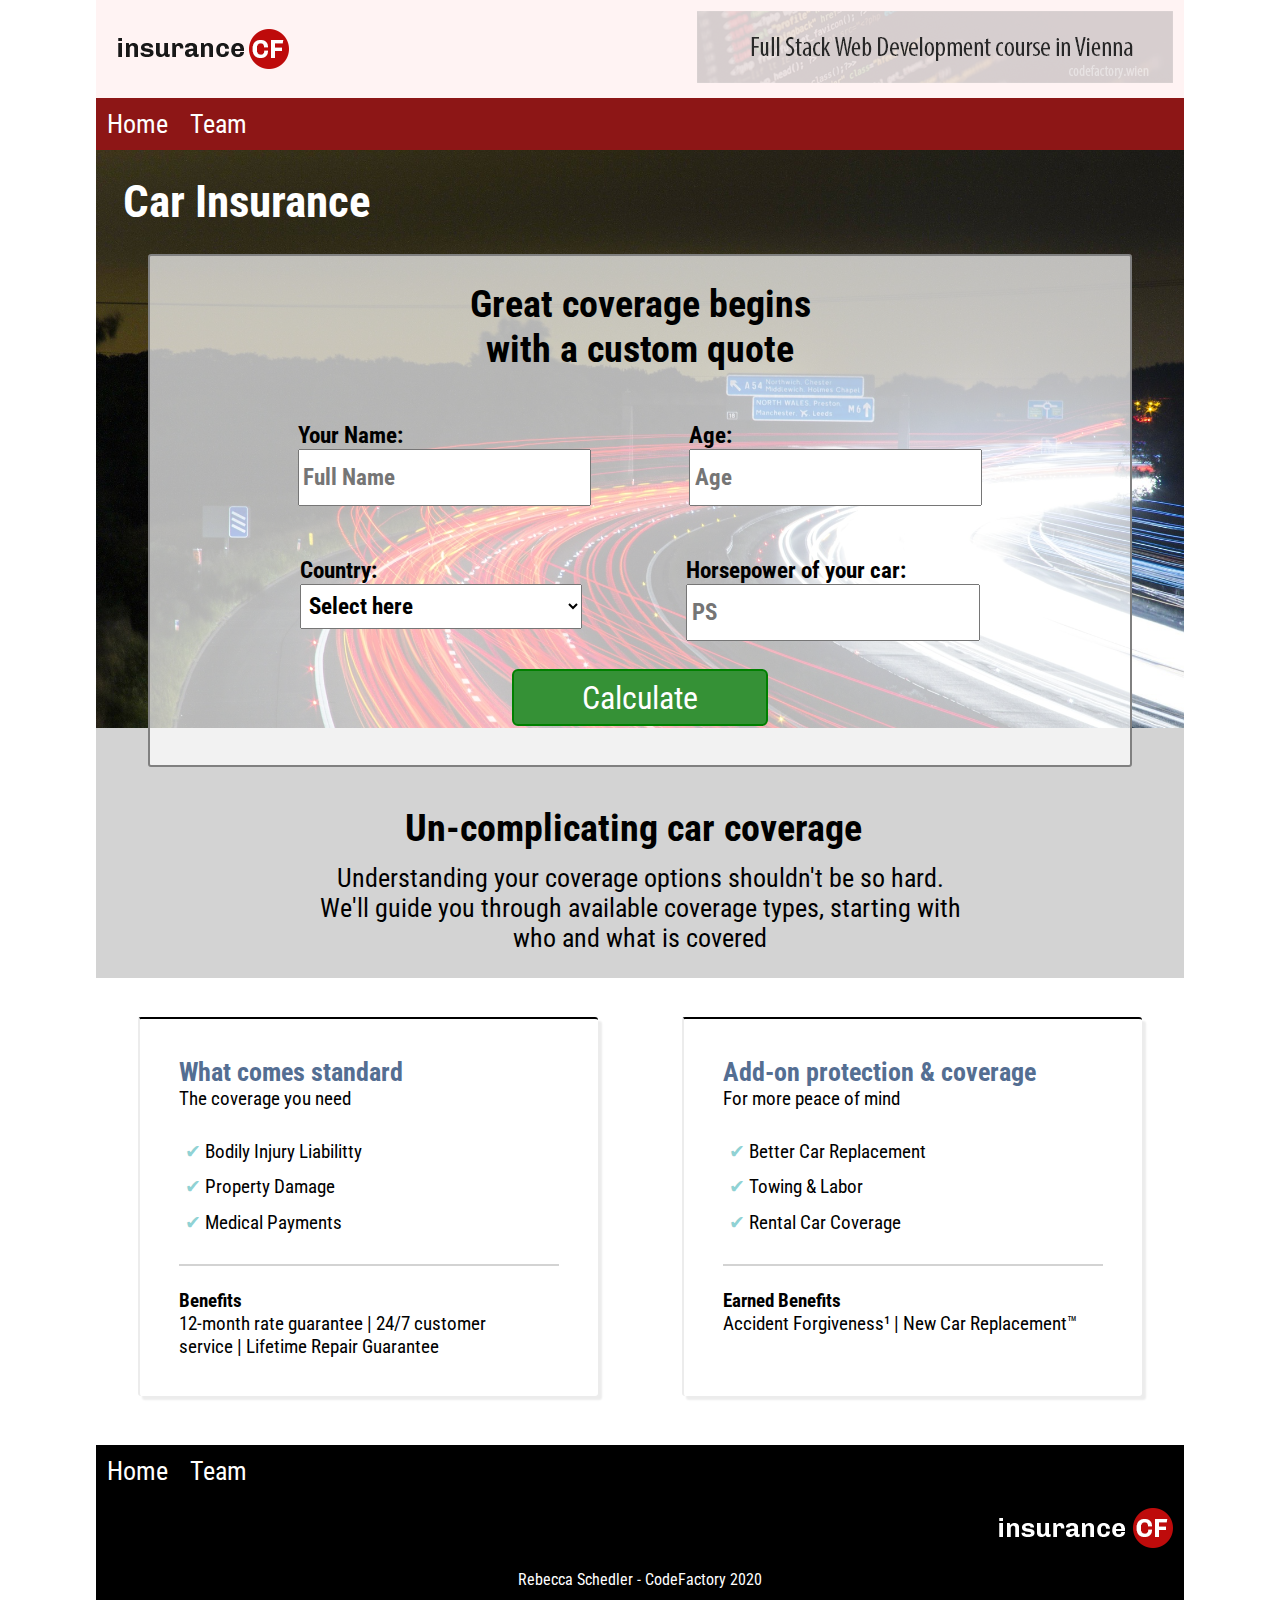
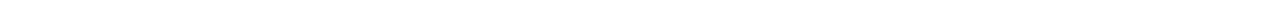
<file: index.html>
<!DOCTYPE html>
<html lang="en">
	<head>
		<title>Car insurance - CodeReview 03 </title>
		<meta charset="utf-8">
		<meta name="description" content="Codefactory Vienna Car-insurance">
		<meta name="author" content="Rebecca Schedler">
		<link rel="stylesheet" type="text/css" href="css/style.css">
		<link href="https://fonts.googleapis.com/css2?family=Roboto+Condensed:wght@300&display=swap" rel="stylesheet">
	</head>

	<body>
	<div id= "wrapping">
			
		<header>
			<banner>
				<img src="img/logo.png" id="logo1">
				<a href="https://www.codefactory.wien" title="CFLink" id="banner1"><img src="img/banner.png" class="linkimg"></a>
			</banner>

			<nav class="navbar">
				<ul>
					<li><a href="index.html" title="Home">Home</a></li>
					<li><a href="team.html" title="Team">Team</a></li>
				</ul>
			</nav>
		</header>
			
		<main>

			<h1 id="hline1">Car Insurance</h1>

			<div id="Box1" class="Box">

				<div><h1 id= "hline2">Great coverage begins with a custom quote</h1></div>
				
				<div id="form">

					<div class=fwindow>
						<h2> Your Name: </h2>
       					<input id="name" type="text" name="name" placeholder="Full Name">
					</div>
       				<div class=fwindow>
        				<h2> Age: </h2>
       					<input id="age" type="text" name="age" placeholder="Age">
       			 	</div>
       			
       			   	<div class=fwindow>
       			 		<h2>Country:</h2>        
                		<select id="country" name="country">
                			<option name="blank" id="blank">Select here</option>
        					<option name="austria" id="austria">Austria</option>
        					<option name="hungary" id="hungary">Hungary</option>
        					<option name="greece" id="greece">Greece</option>    
        				</select>
        			</div>

        			<div class=fwindow>
        				<h2>Horsepower of your car: </h2>
       			 		<input id="ps" type="text" name="ps" placeholder="PS">
					</div>
				
				</div>

				<input type="button" id="button" value="Calculate">
				

        		<div id="result"> </div>
					
			</div>

			<div id="Box2" class="Box">

				<h1 id="hline3">Un-complicating car coverage</h1>
					<p id="p1">Understanding your coverage options shouldn't be so hard. <br> We'll guide you through available coverage types, starting with who and what is covered</p>
			</div>

			<div id="Box3" class="Box">
				<div id=fbox1 class="factbox">
					<h3>What comes standard</h3>
					<p>The coverage you need</p>
					<br>
					<ul>
						<li><span>&#10004;</span>  Bodily Injury Liabilitty</li>
						<li><span>&#10004;</span>  Property Damage</li>
						<li><span>&#10004;</span>  Medical Payments</li>
					</ul>
					<br><hr class="line"><br>
					<p><b>Benefits</b><br>
					12-month rate guarantee | 24/7 customer <br> service | Lifetime Repair Guarantee</p>
				</div>

				<div id=fbox2 class="factbox">
					<h3>Add-on protection & coverage</h3>
					<p>For more peace of mind</p>
					<br>
					<ul>
						<li><span>&#10004;</span>  Better Car Replacement</li>
						<li><span>&#10004;</span>  Towing & Labor</li>
						<li><span>&#10004;</span>  Rental Car Coverage</li>
					</ul>
					<br><hr class="line"><br>
					<p><b>Earned Benefits</b><br>
					Accident Forgiveness&#185; | New Car Replacement&trade;</p>
				</div>
			</div>	
		</main>

		<footer>

			<nav class="navbar" id="navbottom">
				<ul>
					<li><a href="index.html" title="Home">Home</a></li>
					<li><a href="team.html" title="Team">Team</a></li>
				</ul>
			</nav>

			<img id="logoend" src="img/logo-inv.png">

			<p>Rebecca Schedler - CodeFactory 2020</p>
		</footer>
		</div>

	<script src="script/script.js" type="text/javascript"></script>
	
	</body>
</html>
</file>
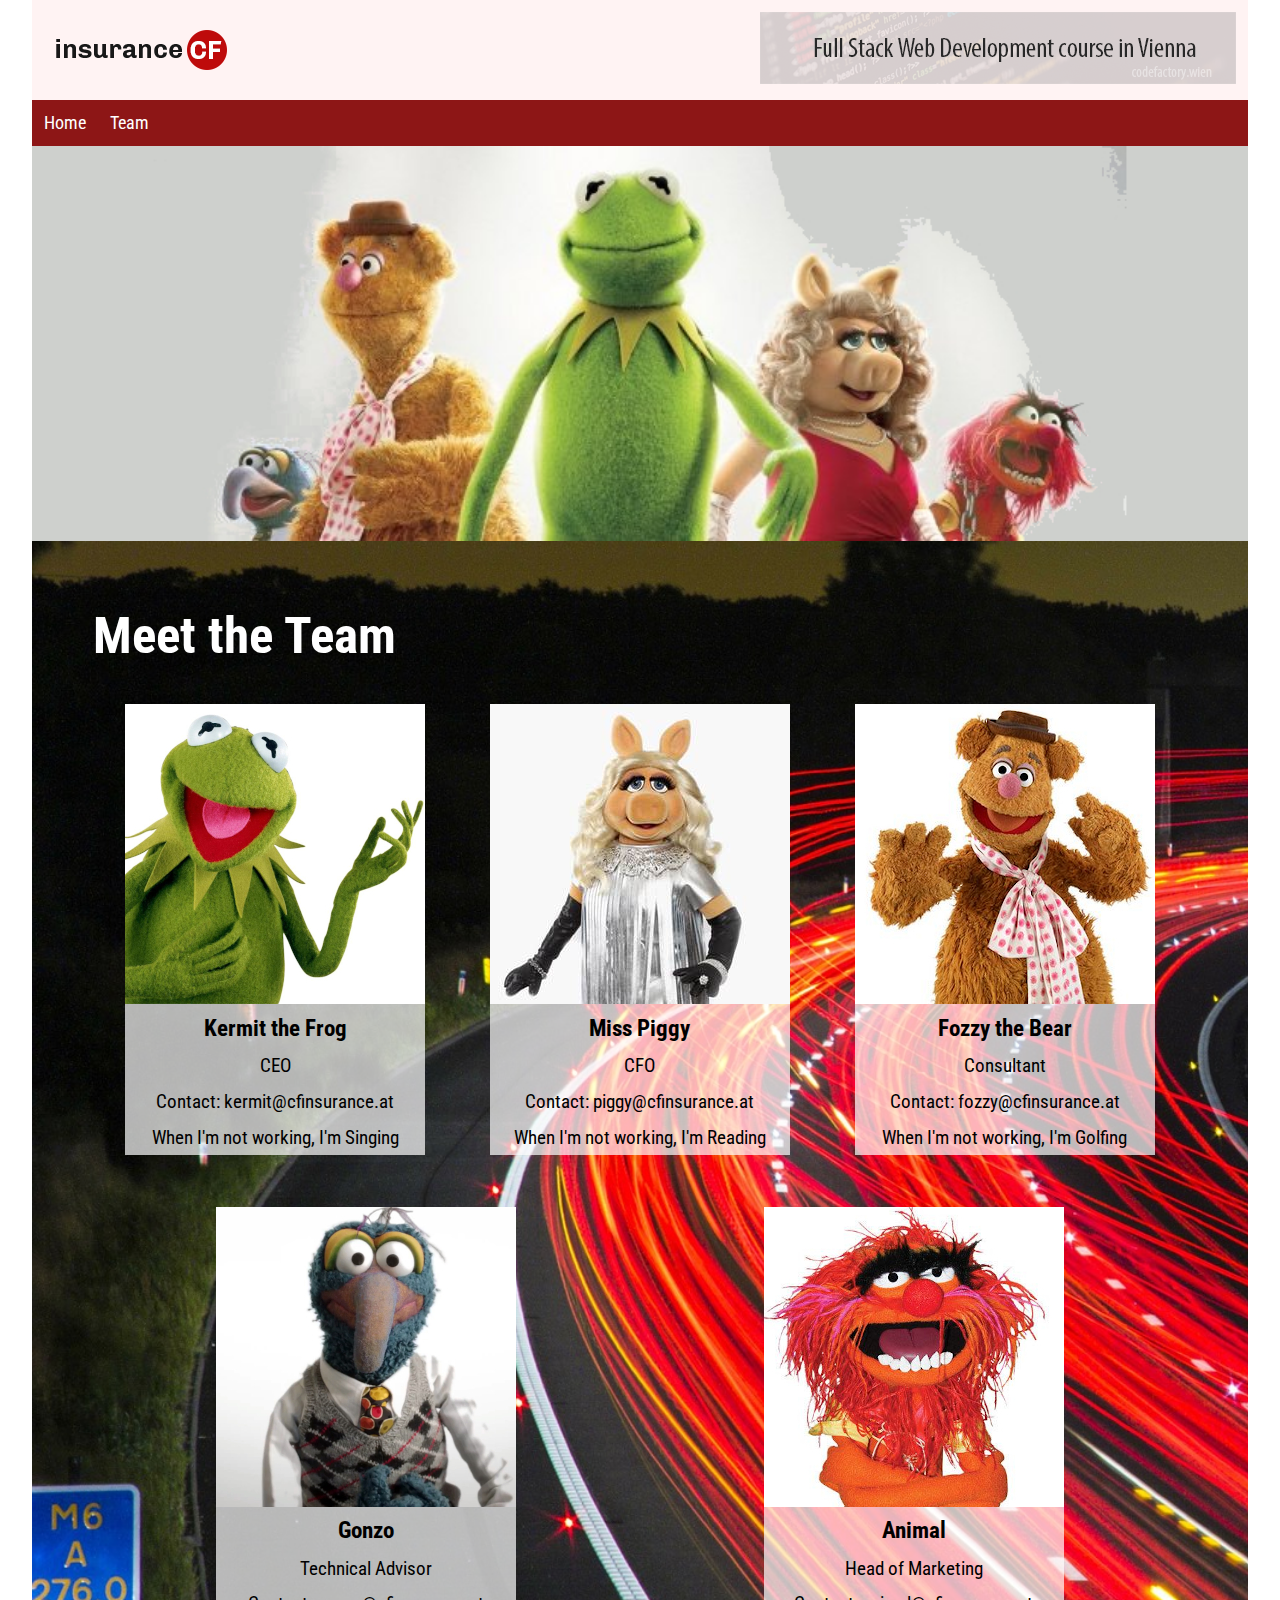
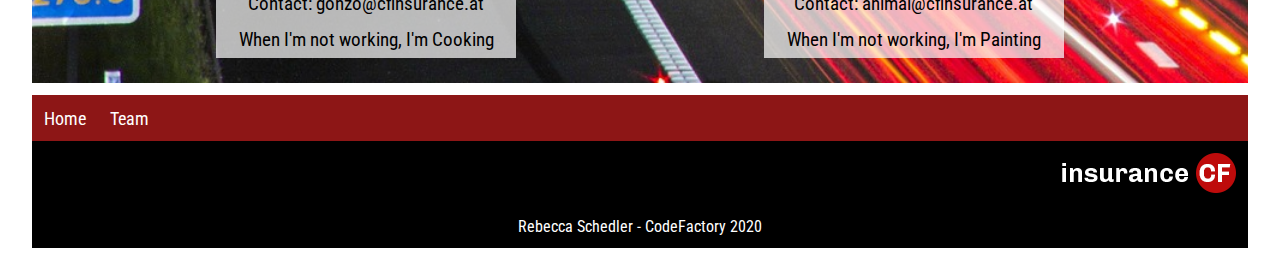
<file: team.html>
<!DOCTYPE html>
<html lang="en">
	<head>
		<title>Team Subpage Car insurance - CodeReview 03 </title>
		<meta charset="utf-8">
		<meta name="description" content="Codefactory Vienna Car-insurance">
		<meta name="author" content="Rebecca Schedler">
		<link rel="stylesheet" type="text/css" href="css/team.css">
	</head>

	<body>
	<div id= "wrapping">
			
		<header>
			<banner>
				<img src="img/logo.png" id="logo1">
				<a href="https://www.codefactory.wien" title="CFLink" id="banner1"><img src="img/banner.png" class="linkimg"></a>
				<link href="https://fonts.googleapis.com/css2?family=Roboto+Condensed:wght@300&display=swap" rel="stylesheet">
			</banner>

			<nav class="navbar">
				<ul>
					<li><a href="index.html" title="Home">Home</a></li>
					<li><a href="team.html" title="Team">Team</a></li>
				</ul>
			</nav>
		</header>
			
		<main>
			
			<div id="heroimage">
			<img  src="img/team.jpg" alt="Muppets Team">
			</div>

			<h1 id="hline4">Meet the Team</h1>

		<div id="imgcontainer">
		</div>
		</main>

		<footer>

			<nav class="navbar">
				<ul>
					<li><a href="index.html" title="Home">Home</a></li>
					<li><a href="team.html" title="Team">Team</a></li>
				</ul>
			</nav>

			<img id="logoend" src="img/logo-inv.png">

			<p>Rebecca Schedler - CodeFactory 2020</p>
		</footer>
		</div>

<script src="script/team.js" type="text/javascript"></script>

	</body>
</html>
</file>
<file: css/style.css>
* {
  margin: 0;
  padding: 0;
  font-family: 'Roboto Condensed', sans-serif;
}

#wrapping {
  width: 85%;
  margin: 0 auto;
}

/*Header*/
header {
  display: -webkit-box;
  display: -ms-flexbox;
  display: flex;
  -webkit-box-orient: vertical;
  -webkit-box-direction: normal;
      -ms-flex-direction: column;
          flex-direction: column;
}

banner {
  display: -webkit-box;
  display: -ms-flexbox;
  display: flex;
  width: 100%;
  background-color: #FFF3F3;
  -webkit-box-pack: justify;
      -ms-flex-pack: justify;
          justify-content: space-between;
  -webkit-box-align: center;
      -ms-flex-align: center;
          align-items: center;
}

#logo1 {
  margin: 2%;
}

#banner1 {
  margin: 1%;
}

.navbar {
  background-color: #8D1616;
}

.navbar ul {
  display: -webkit-box;
  display: -ms-flexbox;
  display: flex;
  -webkit-box-orient: horizontal;
  -webkit-box-direction: normal;
      -ms-flex-direction: row;
          flex-direction: row;
  text-decoration: none;
}

.navbar li {
  padding: 1%;
  list-style: none;
}

.navbar a {
  text-decoration: none;
  color: white;
  font-size: 2vw;
}

/*Main*/
main {
  background-image: url("../img/traffic-332857_1920.jpg");
  background-repeat: no-repeat;
  background-size: contain;
}

main {
  display: -webkit-box;
  display: -ms-flexbox;
  display: flex;
  -webkit-box-orient: vertical;
  -webkit-box-direction: normal;
      -ms-flex-flow: column nowrap;
          flex-flow: column nowrap;
  -ms-flex-pack: distribute;
      justify-content: space-around;
  -webkit-box-align: center;
      -ms-flex-align: center;
          align-items: center;
}

#hline1 {
  width: 95%;
  padding: 2vw;
  color: white;
  font-size: 3.5vw;
  display: -webkit-box;
  display: -ms-flexbox;
  display: flex;
  -ms-flex-line-pack: start;
      align-content: start;
}

#Box1 {
  border: 2px solid gray;
  border-radius: 3px;
  background-color: rgba(255, 255, 255, 0.7);
  width: 90%;
  display: -webkit-box;
  display: -ms-flexbox;
  display: flex;
  -webkit-box-orient: vertical;
  -webkit-box-direction: normal;
      -ms-flex-flow: column nowrap;
          flex-flow: column nowrap;
  -ms-flex-pack: distribute;
      justify-content: space-around;
  -webkit-box-align: center;
      -ms-flex-align: center;
          align-items: center;
  margin-bottom: -3vw;
  z-index: 1;
}

#Box1 #hline2 {
  font-size: 3vw;
  padding: 2vw;
  display: -webkit-box;
  display: -ms-flexbox;
  display: flex;
  -webkit-box-orient: vertical;
  -webkit-box-direction: normal;
      -ms-flex-flow: column wrap;
          flex-flow: column wrap;
  width: 50%;
  margin: auto;
  text-align: center;
}

#Box1 #form {
  width: 80%;
  display: -webkit-box;
  display: -ms-flexbox;
  display: flex;
  -webkit-box-orient: horizontal;
  -webkit-box-direction: normal;
      -ms-flex-flow: row wrap;
          flex-flow: row wrap;
  -ms-flex-pack: distribute;
      justify-content: space-around;
  -webkit-box-align: space-around;
      -ms-flex-align: space-around;
          align-items: space-around;
}

#Box1 #form .fwindow {
  display: -webkit-box;
  display: -ms-flexbox;
  display: flex;
  -webkit-box-orient: vertical;
  -webkit-box-direction: normal;
      -ms-flex-flow: column nowrap;
          flex-flow: column nowrap;
  margin: 2vw;
}

#Box1 #form h2 {
  font-size: 1.8vw;
}

#Box1 #form input {
  width: 22vw;
  height: 3.5vw;
  font-size: 1.8vw;
  font-weight: bold;
  padding: 0.3vw;
}

#Box1 #form select {
  width: 22vw;
  height: 3.5vw;
  font-size: 1.8vw;
  font-weight: bold;
  padding: 0.3vw;
}

#Box1 #button {
  border-style: solid;
  border-color: green;
  background-color: #359136;
  color: white;
  font-size: 2.5vw;
  border-radius: 6px;
  margin-top: 0.2vw;
  width: 20vw;
  height: 4.5vw;
}

#Box1 #result {
  padding: 1.5vw;
  color: #359136;
  text-shadow: -1px 0 black, 0 1px black, 1px 0 black, 0 -1px black;
  font-size: 4vw;
  text-align: center;
}

#Box2 {
  width: 100%;
  background: lightgray;
  display: -webkit-box;
  display: -ms-flexbox;
  display: flex;
  -webkit-box-orient: vertical;
  -webkit-box-direction: normal;
      -ms-flex-flow: column nowrap;
          flex-flow: column nowrap;
  -webkit-box-pack: justify;
      -ms-flex-pack: justify;
          justify-content: space-between;
  -webkit-box-align: center;
      -ms-flex-align: center;
          align-items: center;
}

#hline3 {
  font-size: 3vw;
  margin: 6vw 6vw 1vw 5vw;
}

#p1 {
  font-size: 2vw;
  margin: 0vw 17vw 2vw 17vw;
  text-align: center;
}

#Box3 {
  width: 100%;
  background: white;
  display: -webkit-box;
  display: -ms-flexbox;
  display: flex;
  -webkit-box-orient: horizontal;
  -webkit-box-direction: normal;
      -ms-flex-flow: row nowrap;
          flex-flow: row nowrap;
  -ms-flex-pack: distribute;
      justify-content: space-around;
}

.factbox {
  min-width: 35%;
  font-size: 1.5vw;
  padding: 3vw;
  margin: 3vw 2vw;
}

#fbox1 {
  border-top: 2px solid black;
  border-left: 2px solid #ECECEC;
  border-radius: 3px;
  -webkit-box-shadow: 4px 4px 2px #ECECEC;
          box-shadow: 4px 4px 2px #ECECEC;
}

#fbox2 {
  border-top: 2px solid black;
  border-left: 2px solid #ECECEC;
  border-radius: 3px;
  -webkit-box-shadow: 4px 4px 2px #ECECEC;
          box-shadow: 4px 4px 2px #ECECEC;
}

h3 {
  font-size: 2vw;
  color: #546E92;
}

li {
  list-style: none;
  padding: 0.5vw;
}

li > span {
  color: #90D2D4;
}

.line {
  border: 0.3px solid lightgray;
}

/*footer*/
#navbottom {
  background-color: black;
}

footer {
  background-color: black;
  color: white;
  margin: 1% 0;
}

footer img {
  float: right;
  margin: 1%;
}

footer p {
  clear: right;
  padding: 1%;
  text-align: center;
}

@media screen and (min-width: 481px) and (max-width: 1200px) {
  #wrapping {
    width: 100%;
    font-size: x-small;
  }
  .linkimg, #logoend, #hline1 {
    display: none;
  }
  #Box1 #form {
    width: 95%;
    display: -webkit-box;
    display: -ms-flexbox;
    display: flex;
    -webkit-box-orient: vertical;
    -webkit-box-direction: normal;
        -ms-flex-flow: column wrap;
            flex-flow: column wrap;
    -ms-flex-pack: distribute;
        justify-content: space-around;
    -webkit-box-align: center;
        -ms-flex-align: center;
            align-items: center;
  }
  .navbar ul {
    -webkit-box-pack: center;
        -ms-flex-pack: center;
            justify-content: center;
  }
  #Box3 {
    width: 60%;
    display: -webkit-box;
    display: -ms-flexbox;
    display: flex;
    -webkit-box-orient: vertical;
    -webkit-box-direction: normal;
        -ms-flex-flow: column nowrap;
            flex-flow: column nowrap;
    -ms-flex-pack: distribute;
        justify-content: space-around;
  }
}

@media screen and (max-width: 480px) {
  #wrapping {
    width: 100%;
    font-size: xx-small;
  }
  .linkimg, #logoend, #hline1 {
    display: none;
  }
  #Box1 #form {
    width: 95%;
    display: -webkit-box;
    display: -ms-flexbox;
    display: flex;
    -webkit-box-orient: vertical;
    -webkit-box-direction: normal;
        -ms-flex-flow: column wrap;
            flex-flow: column wrap;
    -ms-flex-pack: distribute;
        justify-content: space-around;
    -webkit-box-align: center;
        -ms-flex-align: center;
            align-items: center;
  }
  .navbar ul {
    -webkit-box-pack: center;
        -ms-flex-pack: center;
            justify-content: center;
  }
  #Box3 {
    width: 60%;
    display: -webkit-box;
    display: -ms-flexbox;
    display: flex;
    -webkit-box-orient: vertical;
    -webkit-box-direction: normal;
        -ms-flex-flow: column nowrap;
            flex-flow: column nowrap;
    -ms-flex-pack: distribute;
        justify-content: space-around;
  }
}
</file>
<file: css/team.css>
* {
  margin: 0;
  padding: 0;
  font-family: 'Roboto Condensed', sans-serif;
}

#wrapping {
  width: 95%;
  margin: 0 auto;
}

/*Header*/
header {
  display: -webkit-box;
  display: -ms-flexbox;
  display: flex;
  -webkit-box-orient: vertical;
  -webkit-box-direction: normal;
      -ms-flex-direction: column;
          flex-direction: column;
}

header banner {
  display: -webkit-box;
  display: -ms-flexbox;
  display: flex;
  width: 100%;
  background-color: #FFF3F3;
  -webkit-box-pack: justify;
      -ms-flex-pack: justify;
          justify-content: space-between;
  -webkit-box-align: center;
      -ms-flex-align: center;
          align-items: center;
}

#logo1 {
  margin: 2%;
}

#banner1 {
  margin: 1%;
}

.navbar {
  background-color: #8D1616;
}

.navbar ul {
  display: -webkit-box;
  display: -ms-flexbox;
  display: flex;
  -webkit-box-orient: horizontal;
  -webkit-box-direction: normal;
      -ms-flex-direction: row;
          flex-direction: row;
  text-decoration: none;
}

.navbar li {
  padding: 1%;
  list-style: none;
}

.navbar a {
  text-decoration: none;
  color: white;
  font-size: large;
}

/*Main*/
main {
  background-image: url("../img/traffic-332857_1920.jpg");
  background-repeat: no-repeat;
  background-size: cover;
}

main {
  width: 100%;
  display: -webkit-box;
  display: -ms-flexbox;
  display: flex;
  -webkit-box-orient: vertical;
  -webkit-box-direction: normal;
      -ms-flex-flow: column nowrap;
          flex-flow: column nowrap;
  -ms-flex-pack: distribute;
      justify-content: space-around;
  -webkit-box-align: center;
      -ms-flex-align: center;
          align-items: center;
}

#heroimage {
  width: 100%;
  margin-bottom: 4vw;
  display: -webkit-box;
  display: -ms-flexbox;
  display: flex;
  -webkit-box-pack: center;
      -ms-flex-pack: center;
          justify-content: center;
}

#heroimage img {
  width: 100%;
}

#hline4 {
  width: 90%;
  padding: 1vw 0vw;
  color: white;
  font-size: 4vw;
  display: -webkit-box;
  display: -ms-flexbox;
  display: flex;
  -ms-flex-line-pack: start;
      align-content: start;
}

#imgcontainer {
  width: 90%;
  display: -webkit-box;
  display: -ms-flexbox;
  display: flex;
  -webkit-box-orient: horizontal;
  -webkit-box-direction: normal;
      -ms-flex-flow: row wrap;
          flex-flow: row wrap;
  -ms-flex-pack: distribute;
      justify-content: space-around;
  -webkit-box-align: center;
      -ms-flex-align: center;
          align-items: center;
}

.fig {
  margin: 2vw;
  border-color: gray;
  background-color: rgba(255, 255, 255, 0.7);
}

.fig img {
  -o-object-fit: cover;
     object-fit: cover;
}

.fig p {
  font-size: 1.5vw;
  color: black;
  padding: 0.5vw;
  text-align: center;
}

.fig .emplName {
  font-size: 1.8vw;
  font-weight: bold;
}

/*footer*/
footer {
  background-color: black;
  color: white;
  margin: 1% 0;
}

footer img {
  float: right;
  margin: 1%;
}

footer p {
  clear: right;
  padding: 1%;
  text-align: center;
}

@media screen and (min-width: 481px) and (max-width: 1200px) {
  #wrapping {
    width: 100%;
    font-size: x-small;
  }
  .linkimg, #logoend, #hline1 {
    display: none;
  }
}

@media screen and (max-width: 480px) {
  #wrapping {
    width: 100%;
    font-size: xx-small;
  }
  .linkimg, #logoend, #hline1 {
    display: none;
  }
}
</file>
